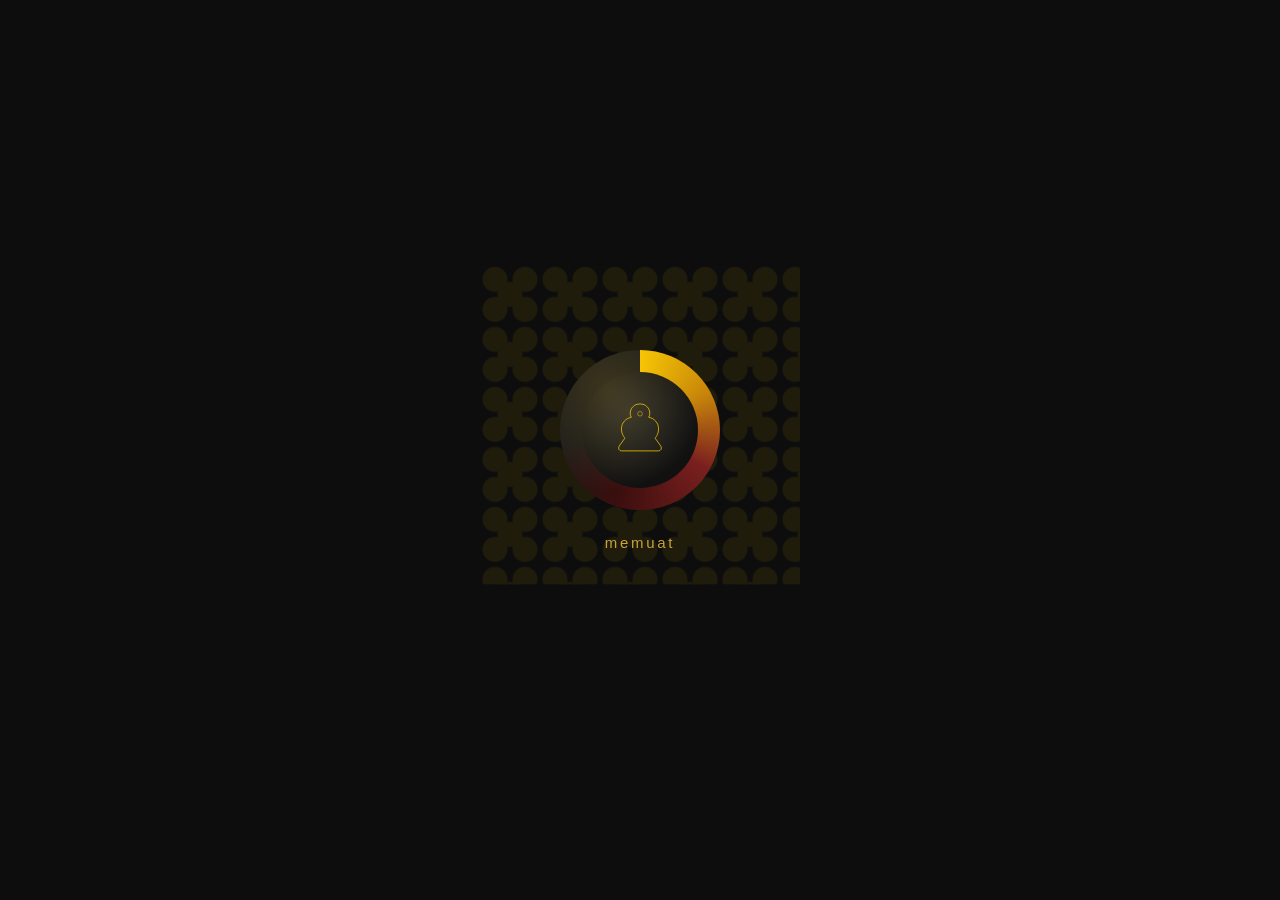
<file: loading.html>
<!DOCTYPE html>
<html lang="id">
<head>
  <meta charset="UTF-8" />
  <meta name="viewport" content="width=device-width, initial-scale=1.0" />
  <title>Loading</title>
  <style>
    *, *::before, *::after { box-sizing: border-box; margin: 0; padding: 0; }

    body {
      background: #0d0d0d;
      display: flex;
      align-items: center;
      justify-content: center;
      min-height: 100vh;
      font-family: -apple-system, BlinkMacSystemFont, 'Segoe UI', sans-serif;
      overflow: hidden;
    }

    .loader-wrap {
      display: flex;
      flex-direction: column;
      align-items: center;
      gap: 1.5rem;
      position: relative;
    }

    /* ===== Janur kuning (decorative palm leaf fronds) flanking the loader ===== */
    .janur {
      position: absolute;
      top: -90px;
      width: 70px;
      height: 260px;
      pointer-events: none;
      z-index: 2;
      transform-origin: top center;
    }

    .janur-left {
      left: -90px;
      animation: sway-left 3.5s ease-in-out infinite;
    }

    .janur-right {
      right: -90px;
      transform: scaleX(-1);
      animation: sway-right 3.5s ease-in-out infinite;
      animation-delay: -1.75s;
    }

    @keyframes sway-left {
      0%, 100% { transform: rotate(-3deg); }
      50%      { transform: rotate(3deg); }
    }

    @keyframes sway-right {
      0%, 100% { transform: scaleX(-1) rotate(-3deg); }
      50%      { transform: scaleX(-1) rotate(3deg); }
    }

    /* ===== Batik kawung background pattern (subtle, behind ring) ===== */
    .batik-bg {
      position: absolute;
      width: 320px;
      height: 320px;
      top: 50%;
      left: 50%;
      transform: translate(-50%, -58%);
      opacity: 0.08;
      background-image:
        radial-gradient(circle at 25% 25%, #f5c400 0 12px, transparent 13px),
        radial-gradient(circle at 75% 25%, #f5c400 0 12px, transparent 13px),
        radial-gradient(circle at 25% 75%, #f5c400 0 12px, transparent 13px),
        radial-gradient(circle at 75% 75%, #f5c400 0 12px, transparent 13px),
        radial-gradient(circle at 50% 50%, #f5c400 0 12px, transparent 13px);
      background-size: 60px 60px;
      animation: spin 60s linear infinite;
      pointer-events: none;
    }

    .ring-outer {
      position: relative;
      width: 160px;
      height: 160px;
      z-index: 1;
    }

    /* Ring track recolored to gold/maroon (warna pengantin Jawa) */
    .ring-track {
      position: absolute;
      inset: 0;
      border-radius: 50%;
      background: conic-gradient(
        #f5c400 0deg,
        #c8860a 60deg,
        #7a1f1f 120deg,
        #3a0e0e 200deg,
        #1a1a1a 260deg,
        #1a1a1a 360deg
      );
      animation: spin 2s linear infinite;
    }

    .ring-center {
      position: absolute;
      inset: 22px;
      border-radius: 50%;
      background: radial-gradient(circle at 40% 35%, #2a2a2a, #111 70%);
      display: flex;
      align-items: center;
      justify-content: center;
    }

    /* Gunungan wayang silhouette in the center, gold line art */
    .gunungan {
      width: 58px;
      height: 58px;
      opacity: 0.9;
      animation: pulse 2s ease-in-out infinite;
    }

    .ring-sheen {
      position: absolute;
      inset: 0;
      border-radius: 50%;
      background: radial-gradient(ellipse at 30% 25%, rgba(255,210,50,0.15) 0%, transparent 60%);
      pointer-events: none;
    }

    @keyframes spin {
      from { transform: rotate(0deg); }
      to   { transform: rotate(360deg); }
    }

    .loading-text {
      font-size: 15px;
      letter-spacing: 0.18em;
      color: #c8a23a;
      animation: pulse 2s ease-in-out infinite;
      z-index: 1;
    }

    @keyframes pulse {
      0%, 100% { opacity: 0.4; }
      50%       { opacity: 1; }
    }

    .dots {
      display: inline-block;
      overflow: hidden;
      vertical-align: bottom;
      width: 0;
      animation: dots 1.5s steps(4, end) infinite;
    }

    @keyframes dots {
      0%   { width: 0px; }
      25%  { width: 6px; }
      50%  { width: 12px; }
      75%  { width: 18px; }
      100% { width: 24px; }
    }
  </style>
</head>
<body>
  <div class="loader-wrap">
    <div class="batik-bg"></div>
    <div class="ring-outer">
      <div class="ring-track"></div>
      <div class="ring-center">
        <svg class="gunungan" viewBox="0 0 100 100" xmlns="http://www.w3.org/2000/svg">
          <path d="M50 5
                   C 35 5, 30 20, 35 28
                   C 25 30, 18 38, 18 48
                   C 18 58, 24 64, 24 64
                   L 14 78
                   C 12 82, 14 86, 18 86
                   L 82 86
                   C 86 86, 88 82, 86 78
                   L 76 64
                   C 76 64, 82 58, 82 48
                   C 82 38, 75 30, 65 28
                   C 70 20, 65 5, 50 5 Z"
                fill="none" stroke="#f5c400" stroke-width="1.5"/>
          <circle cx="50" cy="22" r="4" fill="none" stroke="#f5c400" stroke-width="1"/>
        </svg>
      </div>
      <div class="ring-sheen"></div>
    </div>
    <span class="loading-text">memuat<span class="dots">...</span></span>
  </div>
</body>
</html>
</file>
